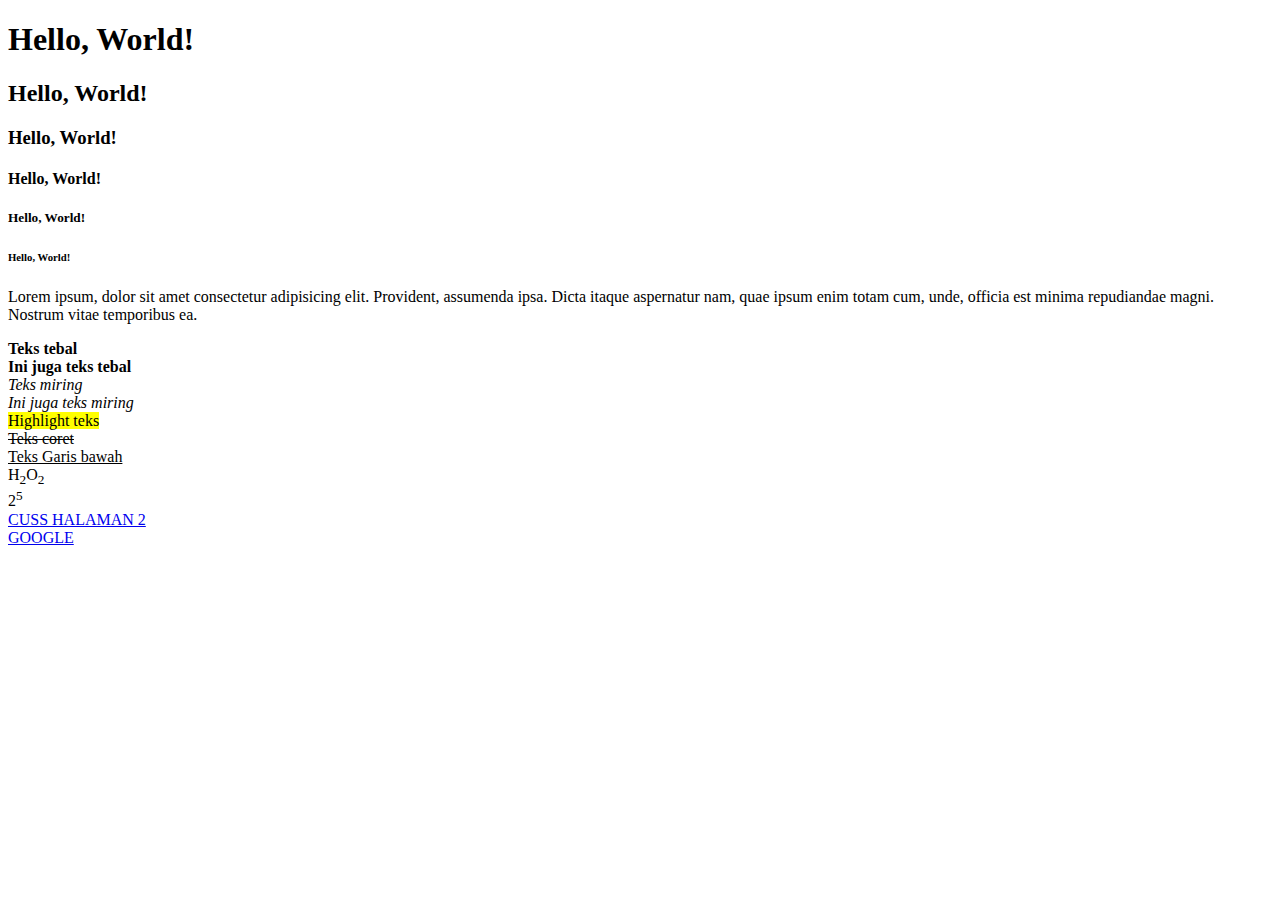
<file: modul1/index.html>
<!-- Jessica Andryani -->
<!DOCTYPE html>
<html lang="en">
<head>
    <meta charset="UTF-8">
    <meta name="viewport" content="width=device-width, initial-scale=1.0">
    <title>Document</title>
</head>
<body>
    <!-- Kode ini untuk membuat heading -->
    <h1>Hello, World!</h1>
    <h2>Hello, World!</h2>
    <h3>Hello, World!</h3>
    <h4>Hello, World!</h4>
    <h5>Hello, World!</h5>
    <h6>Hello, World!</h6>

    <p>Lorem ipsum, dolor sit amet consectetur adipisicing elit. Provident,
       assumenda ipsa. Dicta itaque aspernatur nam, quae ipsum enim totam cum,
       unde, officia est minima repudiandae magni. Nostrum vitae temporibus ea.</p>

    <b>Teks tebal</b><br>
    <strong>Ini juga teks tebal</strong><br>
    <i>Teks miring</i><br>
    <em>Ini juga teks miring</em><br>
    <mark>Highlight teks</mark><br>
    <del>Teks coret</del><br>
    <ins>Teks Garis bawah</ins><br>
    H<sub>2</sub>O<sub>2</sub><br>
    2<sup>5</sup>
    <br>

    <a href="halaman2.html">CUSS HALAMAN 2</a>
    <br>
    <a href="https://www.google.com" target="_blank">GOOGLE</a>
</body>
</html>
</file>
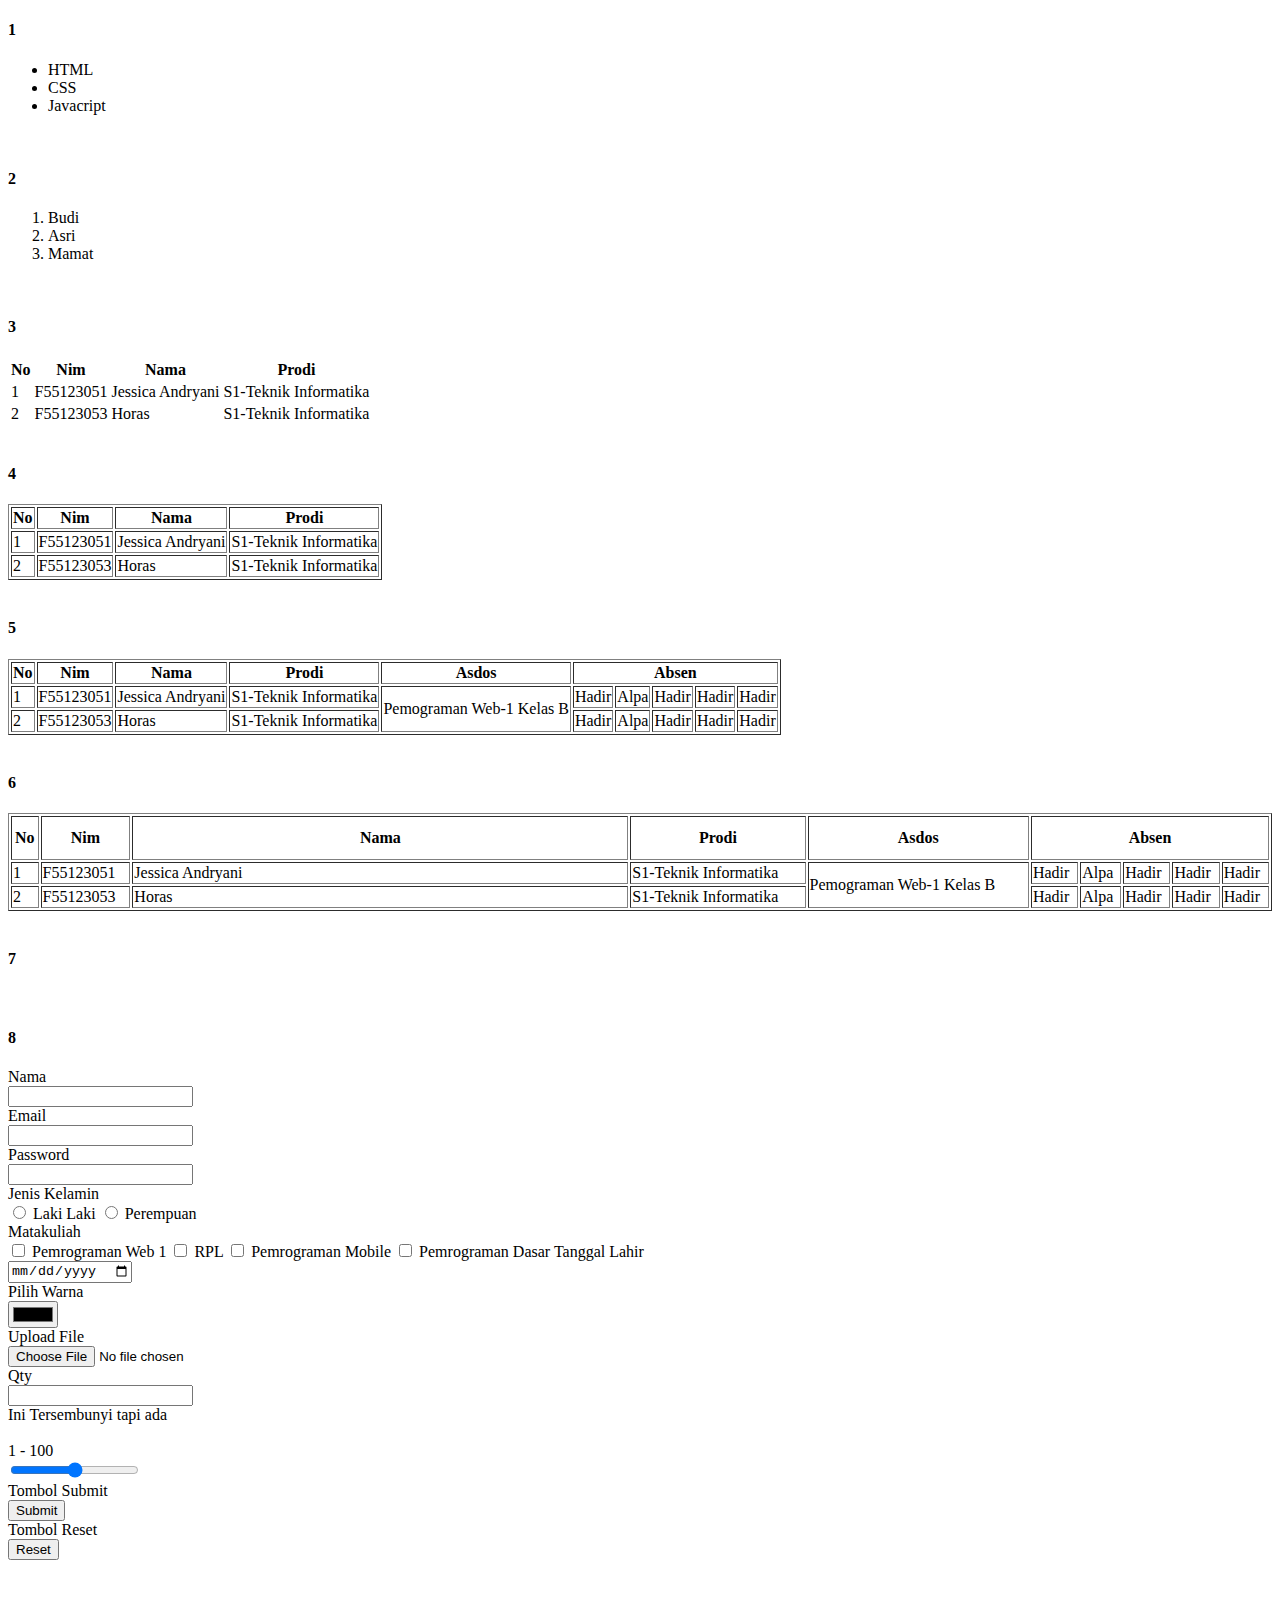
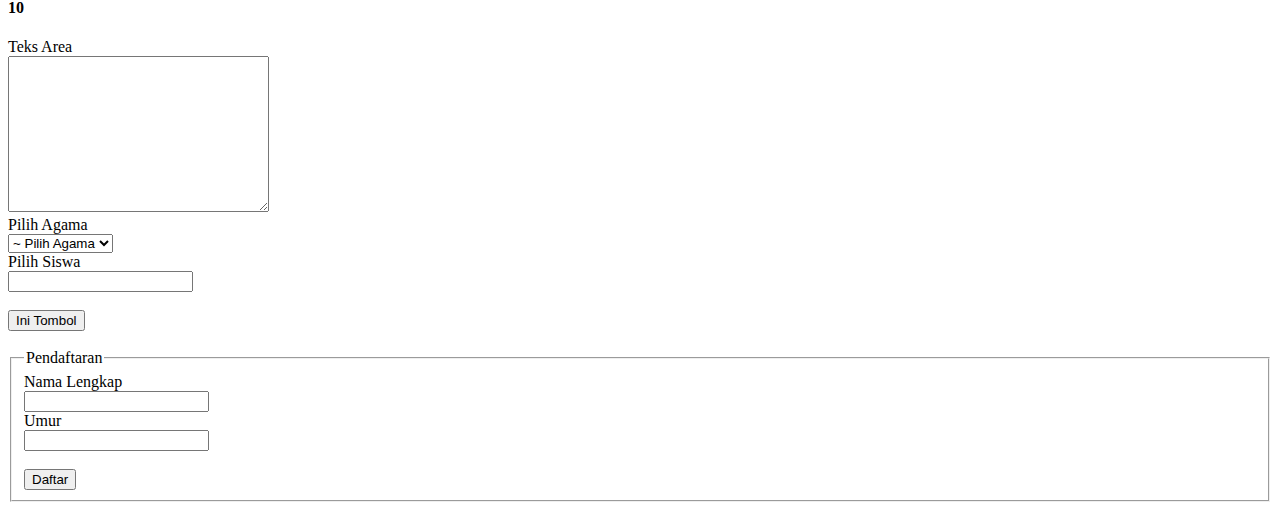
<file: percobaan2/index.html>
<!-- Jessica Andryani F55123051 -->

<!DOCTYPE html>
<html lang="en">
<head>
    <meta charset="UTF-8">
    <meta name="viewport" content="width=device-width, initial-scale=1.0">
    <title>Document</title>
</head>
<body>
    <!-- 1 -->
     <h4>1</h4>
    <ul>
        <li>HTML</li>
        <li>CSS</li>
        <li>Javacript</li>
    </ul>
     <br>
  <!-- 2 -->
  <h4>2</h4>
    <ol>
        <li>Budi</li>
        <li>Asri</li>
        <li>Mamat</li>
    </ol>
    <br>
    <!-- 3 -->
    <h4>3</h4>
    <table>
        <tr>
            <th>No</th>
            <th>Nim</th>
            <th>Nama</th>
            <th>Prodi</th>
        </tr>
        <tr>
            <td>1</td>
            <td>F55123051</td>
            <td>Jessica Andryani</td>
            <td>S1-Teknik Informatika</td>
        </tr>
        <tr>
            <td>2</td>
            <td>F55123053</td>
            <td>Horas</td>
            <td>S1-Teknik Informatika</td>
        </tr>

    </table>
    <br>

    <!-- 4 -->
    <h4>4</h4>
    <table border="1">
        <tr>
            <th>No</th>
            <th>Nim</th>
            <th>Nama</th>
            <th>Prodi</th>
        </tr>
        <tr>
            <td>1</td>
            <td>F55123051</td>
            <td>Jessica Andryani</td>
            <td>S1-Teknik Informatika</td>
        </tr>
        <tr>
            <td>2</td>
            <td>F55123053</td>
            <td>Horas</td>
            <td>S1-Teknik Informatika</td>
        </tr>
      

    </table>
    <br>
    <!-- 5 -->
    <h4>5</h4>
    <table border="1">
        <tr>
            <th>No</th>
            <th>Nim</th>
            <th>Nama</th>
            <th>Prodi</th>
            <th>Asdos</th>
            <th colspan="5">Absen</th>
        </tr>
        <tr>
            <td>1</td>
            <td>F55123051</td>
            <td>Jessica Andryani</td>
            <td>S1-Teknik Informatika</td>
            <td rowspan="2">Pemograman Web-1 Kelas B</td>
            <td>Hadir</td>
            <td>Alpa</td>
            <td>Hadir</td>
            <td>Hadir</td>
            <td>Hadir</td>
        </tr>
        <tr>
            <td>2</td>
            <td>F55123053</td>
            <td>Horas</td>
            <td>S1-Teknik Informatika</td>
            <td>Hadir</td>
            <td>Alpa</td>
            <td>Hadir</td>
            <td>Hadir</td>
            <td>Hadir</td>
            

        </tr>
       </table>
       <br>

       <!-- 6 -->
       <h4>6</h4>

       <table border="1" width="100%">
        <tr>
            <th height ="40px">No</th>
            <th>Nim</th>
            <th width ="40%">Nama</th>
            <th>Prodi</th>
            <th>Asdos</th>
            <th colspan="5">Absen</th>
        </tr>
        <tr>
            <td>1</td>
            <td>F55123051</td>
            <td>Jessica Andryani</td>
            <td>S1-Teknik Informatika</td>
            <td rowspan ="2">Pemograman Web-1 Kelas B</td>
            <td>Hadir</td>
            <td>Alpa</td>
            <td>Hadir</td>
            <td>Hadir</td>
            <td>Hadir</td>
            
        </tr>
        <tr>
            <td>2</td>
            <td>F55123053</td>
            <td>Horas</td>
            <td>S1-Teknik Informatika</td>
            <td>Hadir</td>
            <td>Alpa</td>
            <td>Hadir</td>
            <td>Hadir</td>
            <td>Hadir</td>
            

        </tr>
       </table>
       <br>

       <!-- 7 -->
       <h4>7</h4>
        <form action="">

        </form>
        <br>
        <!-- 8 -->
        <h4>8</h4>
        <form action="">
        <!-- Input -->
        <label>Nama</label><br>
        <input type="text" name="nama" id="nama"><br>

        <label>Email</label><br>
        <input type="email" name="mail" id="mail"><br>

        <label>Password</label><br>
        <input type="password" name="pass" id="pass"><br>

        <label>Jenis Kelamin</label><br>
        <input type="radio" name="jk" id="jk" value="Laki Laki"> Laki Laki
        <input type="radio" name="jk" id="jk" value="Perempuan"> Perempuan
        <br>

        <label>Matakuliah</label><br>
        <input type="checkbox" name="mk" id="mk" value="Pemrograman Web 1"> Pemrograman Web 1
        <input type="checkbox" name="mk" id="mk" value="RPL"> RPL
        <input type="checkbox" name="mk" id="mk" value="Pemrograman Mobile"> Pemrograman Mobile
        <input type="checkbox" name="mk" id="mk" value="Pemrograman Dasar"> Pemrograman Dasar
       
        <label>Tanggal Lahir</label><br>
        <input type="date" name="tgllahir" id="tgllahir"><br>

        <label>Pilih Warna</label><br>
        <input type="color" name="warna" id="warna"><br>

        <label>Upload File</label><br>
        <input type="file" name="file" id="file"><br>

        <label>Qty</label><br>
        <input type="number" name="qty" id="qty"><br>

        <label>Ini Tersembunyi tapi ada</label><br>
        <input type="hidden" name="hilang" id="hilang" value="Secret"><br>

        <label>1 - 100</label><br>
        <input type="range" name="range" id="range" value="50"><br>

        <label>Tombol Submit</label><br>
        <input type="submit" name="submit" id="submit"><br>

        <label>Tombol Reset</label><br>
        <input type="reset" name="reset" id="reset"><br>

        </form>
        <br>

        <!-- 10 -->
        <h4>10</h4>
         <form action="">
            <!-- Input Lain -->
        <label>Teks Area</label><br>
        <textarea name="alamat" id="alamat" cols="30" rows="10"></textarea><br>

        <label>Pilih Agama</label><br>
        <select name="agama" id="agama">
            <option value="">~ Pilih Agama</option>
            <option value="Islam">Islam</option>
            <option value="Kristen">Kristen</option>
            <option value="Hindu">Budha</option>
            <option value="Katolik">Katolik</option>
        </select><br>


        <label>Pilih Siswa</label><br>
        <input list="datasiswa" name="siswa" id="siswa">
        <datalist id="datasiswa">
            <option value="Rahmat">Rahmat</option>
            <option value="Andi">Andi</option>
            <option value="Bagas">Bagas</option>
            <option value="Yasir">Yasir</option>
            <option value="Asep">Asep</option>
        </datalist><br><br>

        <button>Ini Tombol</button><br><br>

        <fieldset>
            <legend>Pendaftaran</legend>
            <label>Nama Lengkap</label><br>
            <input type="text" name="" id=""><br>
            <label>Umur</label><br>
            <input type="number" name="" id=""><br><br>
            <button>Daftar</button>
        </fieldset>


         </form>




</body>
</html>
</file>
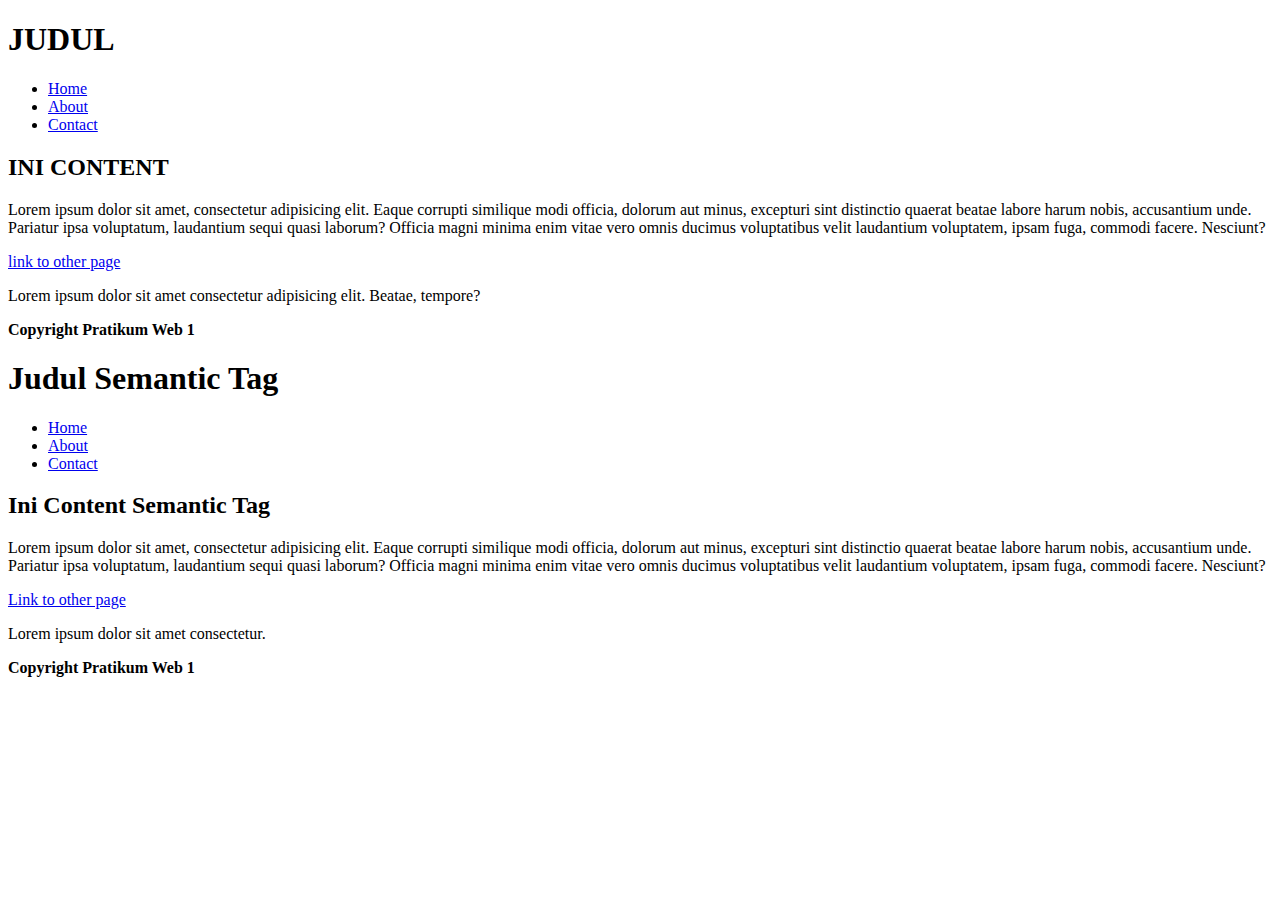
<file: percobaan3/index.html>
<!-- JESSICA ANDRYANI F55123051 -->
<!DOCTYPE html>
<html lang="en">
<head>
    <meta charset="UTF-8">
    <meta name="viewport" content="width=device-width, initial-scale=1.0">
    <title>Document</title>
</head>
<body>
    <!-- layout tanpa semantic -->
    <div id="navbar">
        <div>
            <h1>JUDUL</h1>
        </div>
        <div>
            <ul>
                <li><a href="#">Home</a></li>
                <li><a href="#">About</a></li>
                <li><a href="#">Contact</a></li>
            </ul>
        </div>
    </div>
    <div id="content">
        <h2>INI CONTENT</h2>
        <p>Lorem ipsum dolor sit amet, consectetur 
        adipisicing elit. Eaque corrupti similique modi 
        officia, dolorum aut minus, excepturi sint 
        distinctio quaerat beatae labore harum nobis, 
        accusantium unde. Pariatur ipsa voluptatum, laudantium 
        sequi quasi laborum? Officia magni minima enim vitae 
        vero omnis ducimus voluptatibus velit laudantium 
        voluptatem, ipsam fuga, commodi facere. Nesciunt?</p>
        <a href="#">link to other page</a>
        <p>Lorem ipsum dolor sit amet consectetur adipisicing elit. Beatae, tempore?</p>   
    </div>

    <div id="footer">
        <strong>Copyright Pratikum Web 1</strong>
    </div>


    <!-- Semantic Layout -->

    <nav>
        <section>
            <h1>Judul Semantic Tag</h1>
        </section>
        <section>
            <ul>
                <li><a href="#">Home</a></li>
                <li><a href="#">About</a></li>
                <li><a href="#">Contact</a></li>
            </ul>
        </section>
    </nav>

    <main>
        <article>
            <h2>Ini Content Semantic Tag</h2>
            <p>Lorem ipsum dolor sit amet, consectetur 
            adipisicing elit. Eaque corrupti similique modi 
            officia, dolorum aut minus, excepturi sint 
            distinctio quaerat beatae labore harum nobis, 
            accusantium unde. Pariatur ipsa voluptatum, laudantium 
            sequi quasi laborum? Officia magni minima enim vitae 
            vero omnis ducimus voluptatibus velit laudantium 
            voluptatem, ipsam fuga, commodi facere. Nesciunt?</p>
            <a href="#">Link to other page</a>
            <p>Lorem ipsum dolor sit amet consectetur.</p>  
        </article>
        
    </main>
    <footer>
        <strong>Copyright Pratikum Web 1</strong>
    </footer>
</body>
</html>
</file>
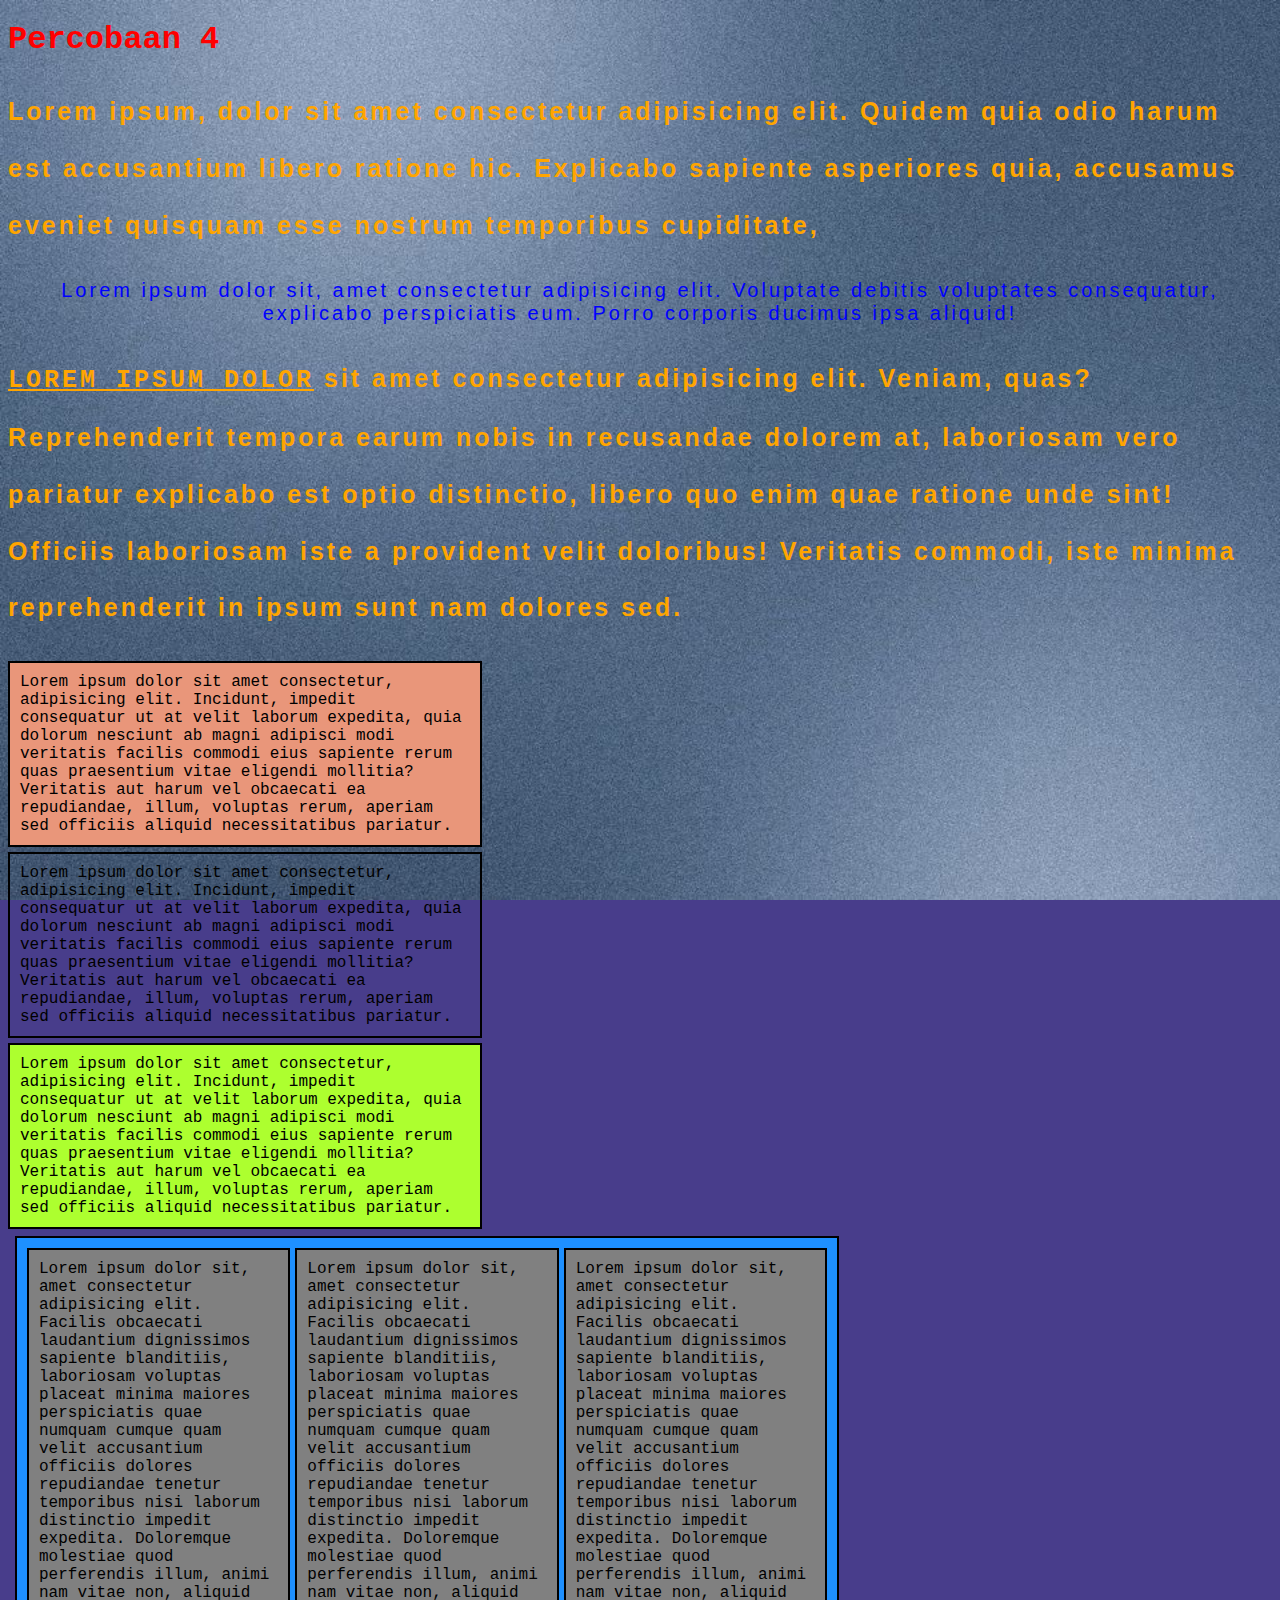
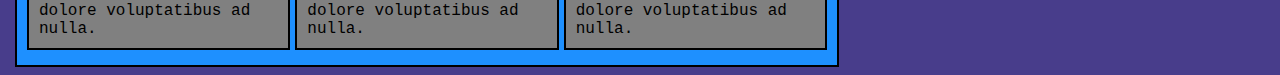
<file: percobaan4/index.html>
<!DOCTYPE html>
<html lang="en">
<head>
    <meta charset="UTF-8">
    <meta name="viewport" content="width=device-width, initial-scale=1.0">
    <title>Document</title>
    <link rel="stylesheet" href="style.css">
</head>
<body>
    <!-- 1 -->
    <h1>Percobaan 4</h1>
    <p class = "paragraf">Lorem ipsum, dolor sit amet consectetur adipisicing elit. 
        Quidem quia odio harum est accusantium libero ratione hic. Explicabo sapiente 
        asperiores quia, accusamus eveniet quisquam esse nostrum temporibus cupiditate,</p>
    <p>Lorem ipsum dolor sit, amet consectetur adipisicing elit. Voluptate debitis voluptates 
        consequatur, explicabo perspiciatis eum. Porro corporis ducimus ipsa aliquid!</p>
    <p class="paragraf"> <span>Lorem ipsum dolor</span> sit amet consectetur adipisicing elit. Veniam, quas? Reprehenderit 
        tempora earum nobis in recusandae dolorem at, laboriosam vero pariatur explicabo 
        est optio distinctio, libero quo enim quae ratione unde sint! Officiis laboriosam 
        iste a provident velit doloribus! Veritatis commodi, iste minima reprehenderit in 
        ipsum sunt nam dolores sed.</p>

    <!-- D1 -->
     <div class="box-1">Lorem ipsum dolor sit amet consectetur, adipisicing elit. Incidunt, 
        impedit consequatur ut at velit laborum expedita, quia dolorum nesciunt ab magni adipisci 
        modi veritatis facilis commodi eius sapiente rerum quas praesentium vitae eligendi mollitia?
        Veritatis aut harum vel obcaecati ea repudiandae, illum, voluptas rerum, aperiam sed officiis 
        aliquid necessitatibus pariatur.
    </div>
    <div class="box-2">Lorem ipsum dolor sit amet consectetur, adipisicing elit. Incidunt, 
        impedit consequatur ut at velit laborum expedita, quia dolorum nesciunt ab magni adipisci 
        modi veritatis facilis commodi eius sapiente rerum quas praesentium vitae eligendi mollitia?
        Veritatis aut harum vel obcaecati ea repudiandae, illum, voluptas rerum, aperiam sed officiis 
        aliquid necessitatibus pariatur.
    </div>
    <div class="box-3">Lorem ipsum dolor sit amet consectetur, adipisicing elit. Incidunt, 
        impedit consequatur ut at velit laborum expedita, quia dolorum nesciunt ab magni adipisci 
        modi veritatis facilis commodi eius sapiente rerum quas praesentium vitae eligendi mollitia?
        Veritatis aut harum vel obcaecati ea repudiandae, illum, voluptas rerum, aperiam sed officiis 
        aliquid necessitatibus pariatur.
    </div>
    <!-- E1 -->
     
     <div class="flex-container">
        <div>
        Lorem ipsum dolor sit, amet consectetur adipisicing elit. Facilis obcaecati laudantium 
        dignissimos sapiente blanditiis, laboriosam voluptas placeat minima maiores perspiciatis quae 
        numquam cumque quam velit accusantium officiis dolores repudiandae tenetur temporibus nisi laborum 
        distinctio impedit expedita. Doloremque molestiae quod perferendis illum, animi nam vitae non, 
        aliquid dolore voluptatibus ad nulla.
        </div>
        <div>
            Lorem ipsum dolor sit, amet consectetur adipisicing elit. Facilis obcaecati laudantium 
            dignissimos sapiente blanditiis, laboriosam voluptas placeat minima maiores perspiciatis quae 
            numquam cumque quam velit accusantium officiis dolores repudiandae tenetur temporibus nisi laborum 
            distinctio impedit expedita. Doloremque molestiae quod perferendis illum, animi nam vitae non, 
            aliquid dolore voluptatibus ad nulla.
        </div>
        <div>
            Lorem ipsum dolor sit, amet consectetur adipisicing elit. Facilis obcaecati laudantium 
            dignissimos sapiente blanditiis, laboriosam voluptas placeat minima maiores perspiciatis quae 
            numquam cumque quam velit accusantium officiis dolores repudiandae tenetur temporibus nisi laborum 
            distinctio impedit expedita. Doloremque molestiae quod perferendis illum, animi nam vitae non, 
            aliquid dolore voluptatibus ad nulla.
        </div>
    </div>
    
</body>
</html>
</file>
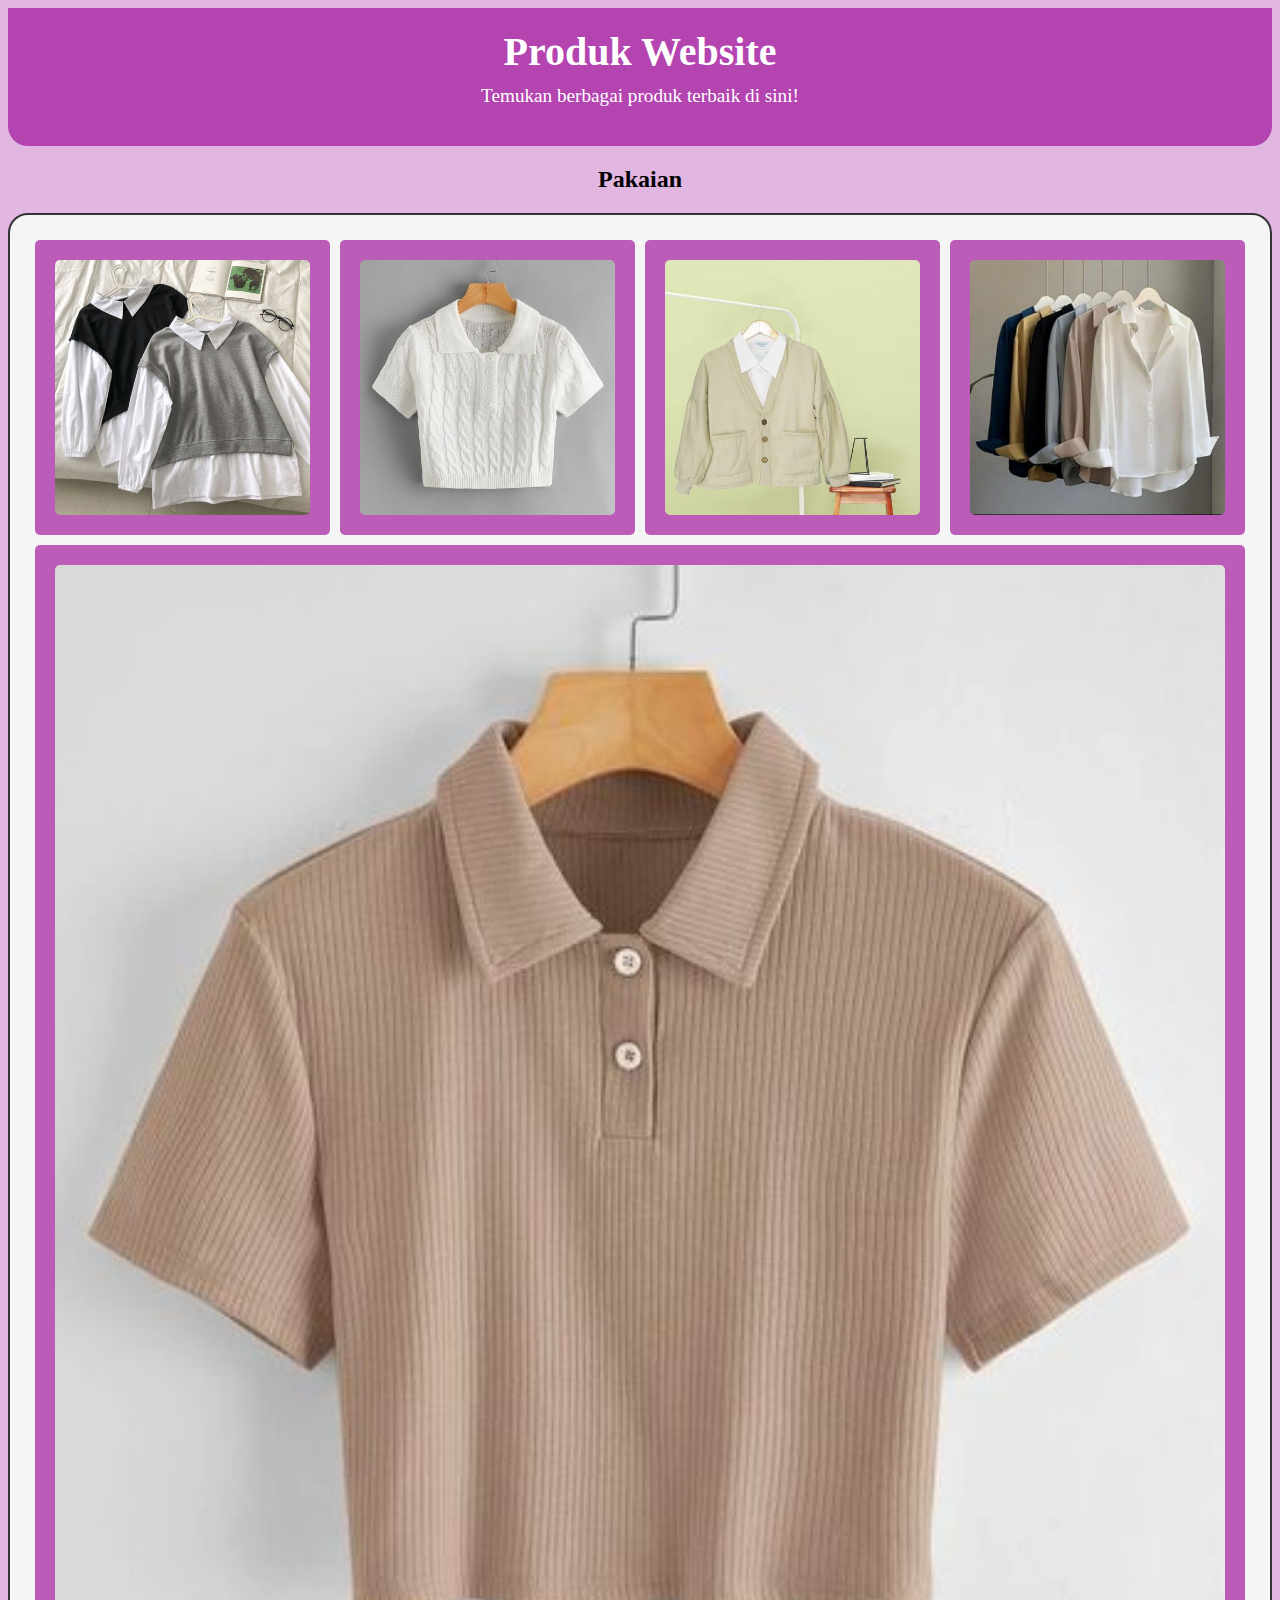
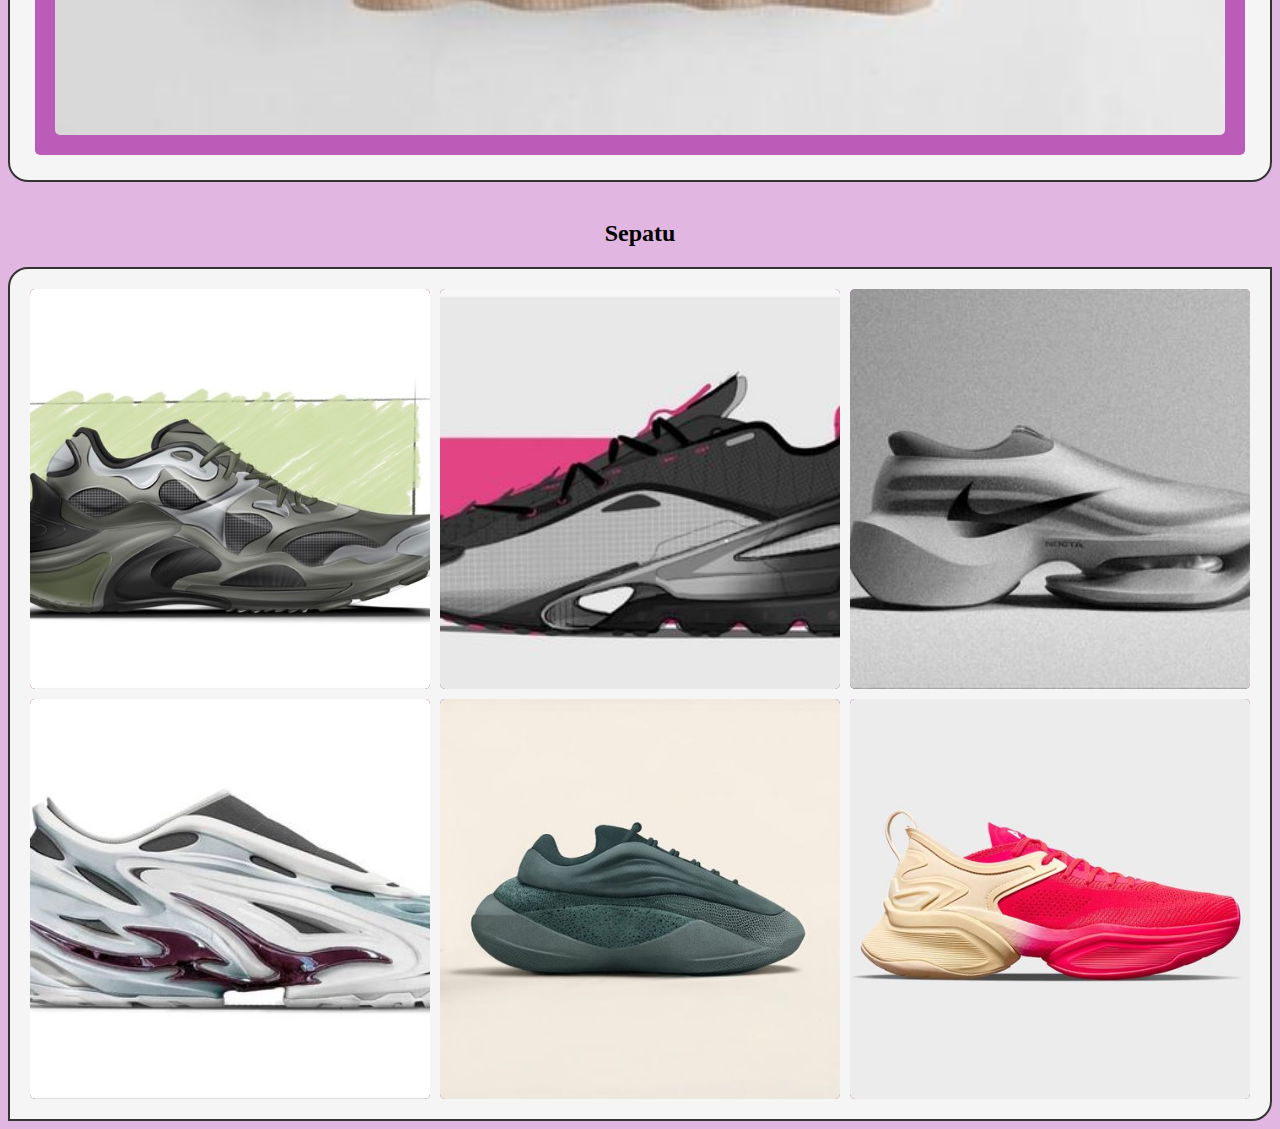
<file: percobaan5/Tugas/index.html>
<!DOCTYPE html>
<html lang="en">
<head>
    <meta charset="UTF-8">
    <meta name="viewport" content="width=device-width, initial-scale=1.0">
    <title>Produk Website</title>
    <link rel="stylesheet" href="style.css">
</head>
<body>

    <!-- Header -->
    <header>
        <h1>Produk Website</h1>
        <p>Temukan berbagai produk terbaik di sini!</p>
    </header>

    <!-- Flexbox Layout -->
    <h2 style="text-align: center;">Pakaian</h2>
    <section class="flex-container">
        <div class="flex-item">
            <img src="/percobaan5/Tugas/img/1.jpg" alt="Produk 1" class="product-image">
        </div>
        <div class="flex-item">
            <img src="/percobaan5/Tugas/img/2.jpg" alt="Produk 2" class="product-image">
        </div>
        <div class="flex-item">
            <img src="/percobaan5/Tugas/img/3.jpg" alt="Produk 3" class="product-image">
        </div>
        <div class="flex-item">
            <img src="/percobaan5/Tugas/img/4.jpg" alt="Produk 4" class="product-image">
        </div>
        <div class="flex-item">
            <img src="/percobaan5/Tugas/img/5.jpg" alt="Produk 5" class="product-image">
        </div>
    </section>
    <br>

    <!-- Grid Layout -->
    <h2 style="text-align: center;">Sepatu</h2>
    <section class="grid-container">
        <div class="grid-item">
            <img src="/percobaan5/Tugas/img/6.jpg" alt="Produk 1" class="product-image">
        </div>
        <div class="grid-item">
            <img src="/percobaan5/Tugas/img/7.jpg" alt="Produk 2" class="product-image">
        </div>
        <div class="grid-item">
            <img src="/percobaan5/Tugas/img/8.jpg" alt="Produk 3" class="product-image">
        </div>
        <div class="grid-item">
            <img src="/percobaan5/Tugas/img/9.jpg" alt="Produk 4" class="product-image">
        </div>
        <div class="grid-item">
            <img src="/percobaan5/Tugas/img/10.jpg" alt="Produk 5" class="product-image">
        </div>
        <div class="grid-item">
            <img src="/percobaan5/Tugas/img/11.jpg" alt="Produk 6" class="product-image">
        </div>
    </section>

</body>
</html>
</file>
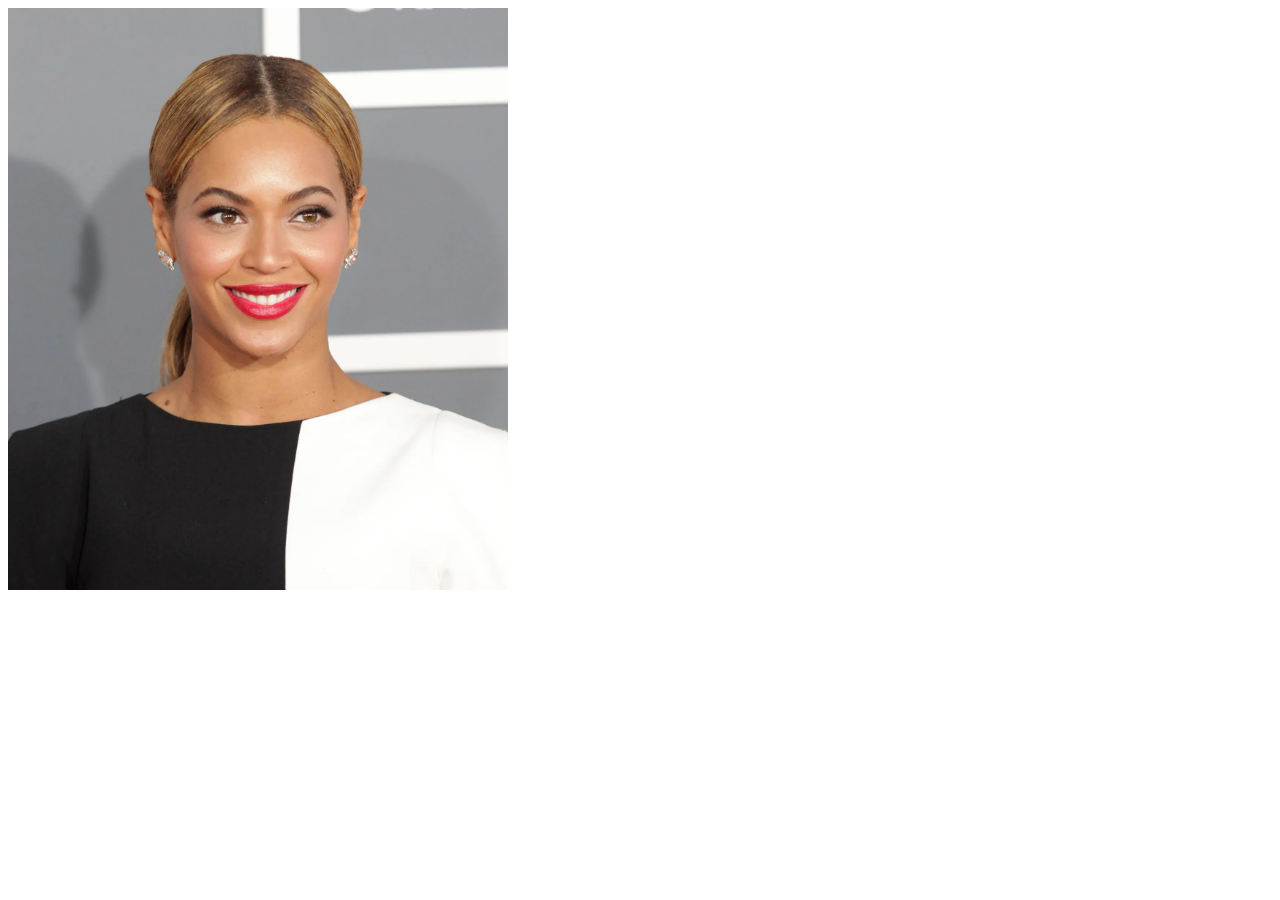
<file: modul1/halaman2.html>
<!DOCTYPE html>
<html lang="en">
<head>
    <meta charset="UTF-8">
    <meta name="viewport" content="width=device-width, initial-scale=1.0">
    <title>Document</title>
</head>
<body>
    <!-- <ul>
        <li><a href="#bagian1">KE BAGIAN 1</a></li>
        <li><a href="#bagian2">KE BAGIAN 2</a></li>
    </ul>
    <h2>HALAMAN 2</h2>
    <p>Lorem ipsum dolor sit amet, consectetur adipisicing elit. 
       Repellendus neque voluptas quam fuga assumenda sapiente, 
       debitis deleniti deserunt impedit magnam! Placeat quo voluptate 
       expedita sit ipsa nihil commodi quam qui.</p>

    <h2 id="bagian1">INI BAGIAN 1</h2>
    <p>Lorem ipsum dolor sit amet consectetur adipisicing elit. 
       Delectus ipsam temporibus blanditiis dolor, quidem possimus,
       iste ad, optio vero quia alias ex modi libero esse ea! Aut magnam
       alias nobis.</p>

    <h2 id="bagian2">INI BAGIAN 2</h2>
    <p>Lorem ipsum dolor sit amet consectetur adipisicing elit. 
        Delectus ipsam temporibus blanditiis dolor, quidem possimus,
        iste ad, optio vero quia alias ex modi libero esse ea! Aut magnam
        alias nobis.</p> -->
    
    <img width="500px" src="img/Beyonce-2013.webp" alt="kiw">
</body>
</html>
</file>
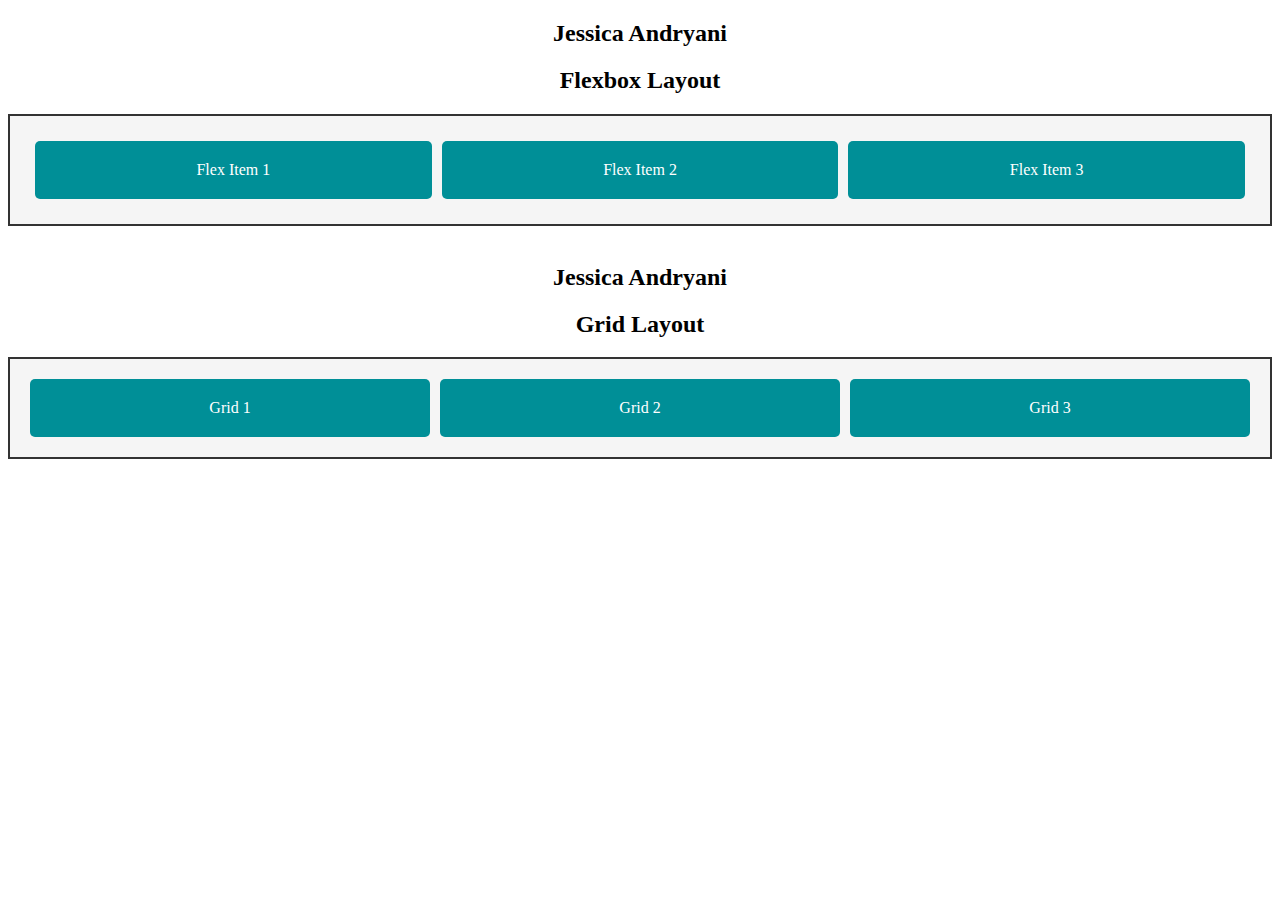
<file: percobaan5/F55123051.html>
<!DOCTYPE html>
<html lang="en">
<head>
    <meta charset="UTF-8">
    <meta name="viewport" content="width=device-width, initial-scale=1.0">
    <title>Document</title>
    <link rel="stylesheet" href="style.css">
</head>
<body>
    <h2 style="text-align: center;">Jessica Andryani</h2>

    <!-- Flexbox Layout -->
    <h2 style="text-align: center;">Flexbox Layout</h2>
    <div class="flex-container">
        <div class="flex-item">Flex Item 1</div>
        <div class="flex-item">Flex Item 2</div>
        <div class="flex-item">Flex Item 3</div>
    </div>
    <br>

    <!-- Grid Layout -->
    <h2 style="text-align: center;">Jessica Andryani</h2>
    <h2 style="text-align: center;">Grid Layout</h2>
    <div class="grid-container">
        <div class="grid-item">Grid 1</div>
        <div class="grid-item">Grid 2</div>
        <div class="grid-item">Grid 3</div>
    </div>
</body>
</html>
</file>
<file: percobaan4/style.css>
/* b23 */

*{
    font-family:'Courier New', Courier, monospace;
} 
h1{
    color: red;
}
p{
    color: blue;
    font-family: Arial, Helvetica, sans-serif;
    font-size: 20px;
    text-align: center;
    letter-spacing: 3px;
}
p.paragraf{
    color: orange;
    font-weight: bold;
    font-size: 25px;
    text-align: left;
    line-height: 1.5cm;
}
span{
    text-decoration: underline;
    text-transform: uppercase;
}
/* c1 */
body{
    background-color: darkslateblue;
}
/* c3 */
body{
    background-image: url('img/c1fe82610650508a7a68d11c158d606b.jpg');
    background-repeat: no-repeat;
    background-attachment: fixed;
    background-size: cover;
}
/* D2 */
div{
    border: 2px black solid;
    width: 450px;
    padding: 10px;
    margin-bottom: 5px;
}
div.box-1{
    background-color: darksalmon;
}
dic.box-2{
    background-color: black;
    color: white;
}
div.box-3{
    background-color: greenyellow;
}
/* E2 */
.flex-container{
    display: flex;
    flex-wrap: nowrap;
    justify-content: center;
    align-items: center;
    background-color: dodgerblue;
    padding: 10px;
    gap: 5px;
}
.flex-container{
    padding: 10px;
    margin: 7px;
    width: 800px;
    border: 2px black solid;
    
}

.flex-container div{
    background-color: gray;
}
</file>
<file: percobaan5/Tugas/style.css>
/* Header */
body {
    background-color: #97009449;
}

header {
    background-color: #9700949f;
    color: white;
    padding: 20px;
    text-align: center;
    border-bottom-left-radius: 20px;
    border-bottom-right-radius: 20px;
}

header h1 {
    margin: 0;
    font-size: 2.5em;
}

header p {
    margin-top: 10px;
    font-size: 1.2em;
}

/* Flexbox */
.flex-container {
    display: flex;
    justify-content: space-evenly;
    align-items: center;
    background-color: whitesmoke;
    padding: 20px;
    border: 2px solid #333;
    flex-wrap: wrap;
    border-radius: 20px; 
}

.flex-item {
    background-color: #9700949f;
    color: rgb(255, 255, 255);
    padding: 20px;
    flex: 1 1 calc(25% - 10px); 
    margin: 5px;
    text-align: center;
    border-radius: 5px;
    width: calc(25% - 10px); 
    box-sizing: border-box; 
    aspect-ratio: 1 / 1; 
    display: flex;
    justify-content: center;
    align-items: center;
    overflow: hidden; 
}

.product-image {
    width: 100%;
    height: 100%;
    object-fit: cover; 
    border-radius: 5px;
}

/* Grid */
.grid-container {
    display: grid;
    grid-template-columns: repeat(3, 1fr);
    grid-gap: 10px;
    background-color: whitesmoke;
    padding: 20px;
    border: 2px solid #333;
    border-top-left-radius: 20px;
    border-bottom-right-radius: 20px;
}

.grid-item {
    background-color: #9700949f;
    color: white;
    padding:0; 
    width: 100%;
    text-align: center;
    border-radius: 5px;
    aspect-ratio: 1 / 1; 
    display: flex;
    justify-content: center;
    align-items: center;
    overflow: hidden; 
}

.product-image {
    width: 100;
    height: 100%;
    object-fit: cover; 
    border-radius: 5px;
}
</file>
<file: percobaan5/style.css>
h1 {
    padding: 10px;
}

/* Flexbox */
.flex-container {
    display: flex;
    justify-content: space-evenly;
    align-items: center;
    background-color: whitesmoke;
    padding: 20px;
    border: 2px solid #333;
}

.flex-item {
    background-color: #008f97;
    color: white;
    padding: 20px;
    flex: 1;
    margin: 5px;
    text-align: center;
    border-radius: 5px;
}

/* Grid */
.grid-container {
    display: grid;
    grid-template-columns: repeat(3, 1fr);
    grid-gap: 10px;
    background-color: whitesmoke;
    padding: 20px;
    border: 2px solid #333;
}

.grid-item {
    background-color: #008f97;
    color: white;
    padding: 20px;
    text-align: center;
    border-radius: 5px;
}
</file>
